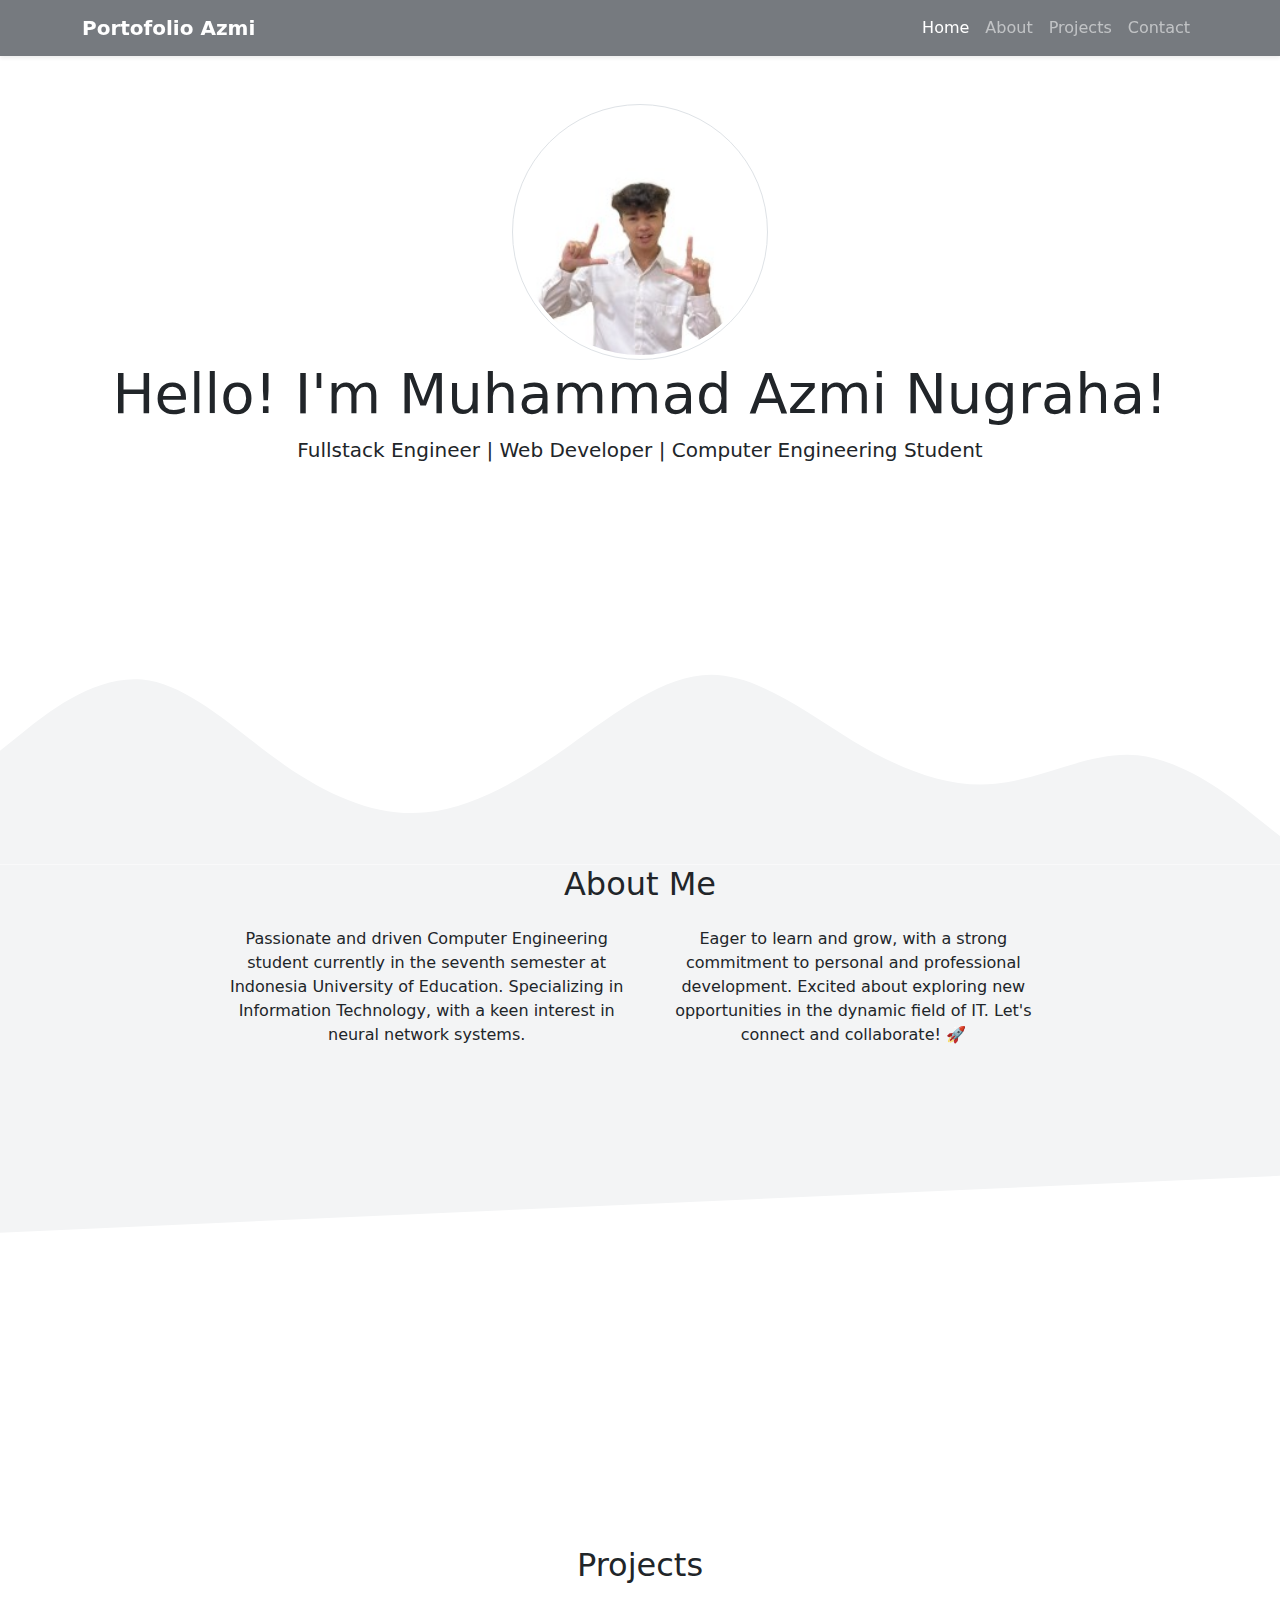
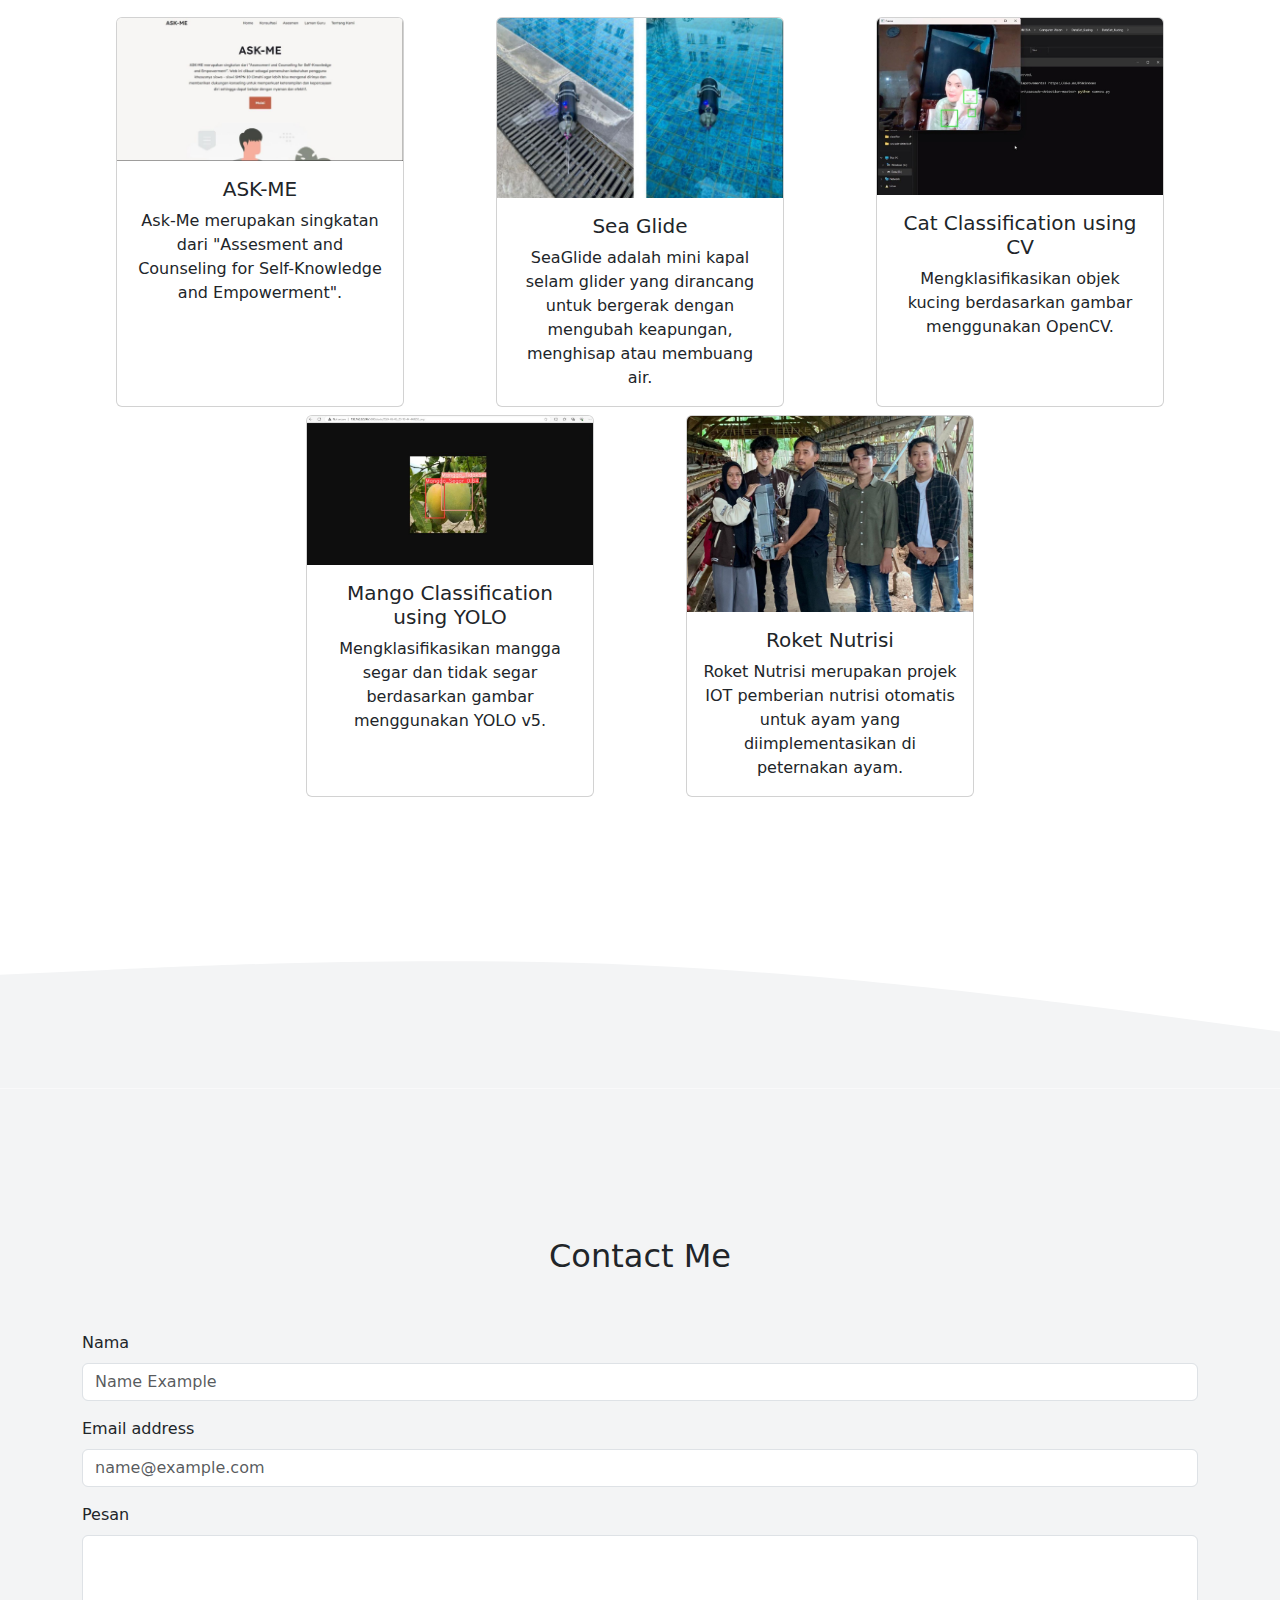
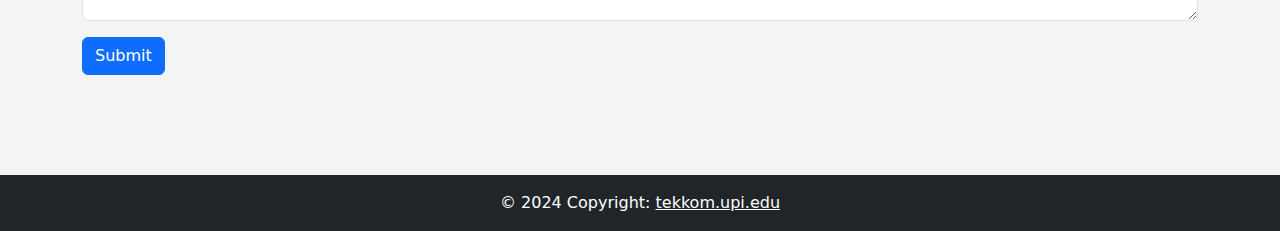
<file: index.html>
<!DOCTYPE html>
<html lang="en">

<head>
    <meta charset="UTF-8" />
    <meta name="viewport" content="width=device-width, initial-scale=1.0" />
    <title>Porto P6</title>
    <!-- Link Bootstrap -->
    <link href="https://cdn.jsdelivr.net/npm/bootstrap@5.3.3/dist/css/bootstrap.min.css" rel="stylesheet"
        integrity="sha384-QWTKZyjpPEjISv5WaRU9OFeRpok6YctnYmDr5pNlyT2bRjXh0JMhjY6hW+ALEwIH" crossorigin="anonymous" />
    <!-- Akhir link Bootstrap -->

    <!-- CSS sendiri -->
    <link rel="stylesheet" href="style.css" />
    <!-- Akhir link CSS sendiri -->
</head>

<body>
    <!-- NavBar -->
    <nav class="navbar navbar-expand-lg navbar-dark shadow-sm fixed-top" style="background-color: #767a7f">
        <div class="container">
            <a class="navbar-brand fw-bolder" href="#">Portofolio Azmi</a>
            <button class="navbar-toggler" type="button" data-bs-toggle="collapse" data-bs-target="#navbarNav"
                aria-controls="navbarNav" aria-expanded="false" aria-label="Toggle navigation">
                <span class="navbar-toggler-icon"></span>
            </button>
            <div class="collapse navbar-collapse" id="navbarNav">
                <ul class="navbar-nav ms-auto">
                    <li class="nav-item">
                        <a class="nav-link active" aria-current="page" href="#">Home</a>
                    </li>
                    <li class="nav-item">
                        <a class="nav-link" href="#about">About</a>
                    </li>
                    <li class="nav-item">
                        <a class="nav-link" href="#projects">Projects</a>
                    </li>
                    <li class="nav-item">
                        <a class="nav-link" href="#contact">Contact</a>
                    </li>
                </ul>
            </div>
        </div>
    </nav>

    <!-- Jumbotron -->
    <div class="jumbotron text-center">
        <img src="img/halo.jpg" alt="halo" class="rounded-circle img-thumbnail mt-5" />
        <h1 class="display-4">Hello! I'm Muhammad Azmi Nugraha!</h1>
        <p class="lead">
            Fullstack Engineer | Web Developer | Computer Engineering Student
        </p>
    </div>

    <!-- Grid About Me -->
    <section id="about" class="padding-bot">
        <svg xmlns="http://www.w3.org/2000/svg" viewBox="0 0 1440 320">
            <path fill="#f3f4f5" fill-opacity="1"
                d="M0,192L26.7,170.7C53.3,149,107,107,160,112C213.3,117,267,171,320,208C373.3,245,427,267,480,261.3C533.3,256,587,224,640,186.7C693.3,149,747,107,800,106.7C853.3,107,907,149,960,181.3C1013.3,213,1067,235,1120,229.3C1173.3,224,1227,192,1280,197.3C1333.3,203,1387,245,1413,266.7L1440,288L1440,320L1413.3,320C1386.7,320,1333,320,1280,320C1226.7,320,1173,320,1120,320C1066.7,320,1013,320,960,320C906.7,320,853,320,800,320C746.7,320,693,320,640,320C586.7,320,533,320,480,320C426.7,320,373,320,320,320C266.7,320,213,320,160,320C106.7,320,53,320,27,320L0,320Z">
            </path>
        </svg>
        <div class="container-fluid text-center bg-abu">
            <div class="row mb-3">
                <div class="col">
                    <h2>About Me</h2>
                </div>
            </div>
            <div class="row justify-content-center">
                <div class="col-md-4">
                    <p>
                        Passionate and driven Computer Engineering student currently in the seventh semester at
                        Indonesia
                        University of Education. Specializing in Information Technology, with a keen interest in neural
                        network systems.
                    </p>
                </div>
                <div class="col-md-4">
                    <p>
                        Eager to learn and grow, with a strong commitment to personal and professional
                        development. Excited about exploring new opportunities in the dynamic field of IT. Let's connect
                        and collaborate! 🚀
                    </p>
                </div>
            </div>
        </div>
        <svg xmlns="http://www.w3.org/2000/svg" viewBox="0 0 1440 320">
            <path fill="#f3f4f5" fill-opacity="1" d="M0,192L1440,128L1440,0L0,0Z"></path>
        </svg>
    </section>

    <!-- Grid Projects -->
    <section id="projects">
        <div class="container text-center">
            <div class="row mb-4 text-center">
                <div class="col">
                    <h2>Projects</h2>
                </div>
            </div>
            <div class="row text-center justify-content-center">
                <div class="col-md-4 mb-2 d-flex justify-content-center">
                    <div class="card" style="width: 18rem">
                        <img src="img/askme.jpeg" class="card-img-top" alt="..." />
                        <div class="card-body">
                            <h5 class="card-title">ASK-ME</h5>
                            <p class="card-text">
                                Ask-Me merupakan singkatan dari "Assesment and Counseling for
                                Self-Knowledge and Empowerment".
                            </p>
                        </div>
                    </div>
                </div>
                <div class="col-md-4 mb-2 d-flex justify-content-center">
                    <div class="card" style="width: 18rem">
                        <img src="img/seaglide.jpeg" class="card-img-top" alt="..." />
                        <div class="card-body">
                            <h5 class="card-title">Sea Glide</h5>
                            <p class="card-text">
                                SeaGlide adalah mini kapal selam glider yang dirancang untuk
                                bergerak dengan mengubah keapungan, menghisap atau membuang air.
                            </p>
                        </div>
                    </div>
                </div>
                <div class="col-md-4 mb-2 d-flex justify-content-center">
                    <div class="card" style="width: 18rem">
                        <img src="img/cat.jpg" class="card-img-top" alt="..." />
                        <div class="card-body">
                            <h5 class="card-title">Cat Classification using CV</h5>
                            <p class="card-text">
                                Mengklasifikasikan objek kucing berdasarkan gambar menggunakan OpenCV.
                            </p>
                        </div>
                    </div>
                </div>
                <div class="col-md-4 mb-2 d-flex justify-content-center">
                    <div class="card" style="width: 18rem">
                        <img src="img/mango.png" class="card-img-top" alt="..." />
                        <div class="card-body">
                            <h5 class="card-title">Mango Classification using YOLO</h5>
                            <p class="card-text">
                                Mengklasifikasikan mangga segar dan tidak segar berdasarkan gambar menggunakan YOLO v5.
                            </p>
                        </div>
                    </div>
                </div>
                <div class="col-md-4 mb-2 d-flex justify-content-center">
                    <div class="card" style="width: 18rem">
                        <img src="img/roket.jpg" class="card-img-top" alt="..." />
                        <div class="card-body">
                            <h5 class="card-title">Roket Nutrisi</h5>
                            <p class="card-text">
                                Roket Nutrisi merupakan projek IOT pemberian nutrisi otomatis untuk ayam yang
                                diimplementasikan di peternakan ayam.
                            </p>
                        </div>
                    </div>
                </div>
            </div>
        </div>
        <svg xmlns="http://www.w3.org/2000/svg" viewBox="0 0 1440 320">
            <path fill="#f3f4f5" fill-opacity="1"
                d="M0,192L120,186.7C240,181,480,171,720,181.3C960,192,1200,224,1320,240L1440,256L1440,320L1320,320C1200,320,960,320,720,320C480,320,240,320,120,320L0,320Z">
            </path>
        </svg>
    </section>

    <!-- Grid Contact -->
    <section id="contact" class="bg-abu d-flex padding-bot">
        <div class="container">
            <div class="row mt-5 text-center">
                <div class="col">
                    <h2>Contact Me</h2>
                </div>
            </div>
            <div class="row">
                <div class="col">
                    <div class="mb-3 mt-5">
                        <label for="exampleFormControlInput1" class="form-label">Nama</label>
                        <input type="text" class="form-control" id="exampleFormControlInput1"
                            placeholder="Name Example">
                    </div>
                </div>
            </div>
            <div class="row">
                <div class="col">
                    <div class="mb-3">
                        <label for="exampleFormControlInput1" class="form-label">Email address</label>
                        <input type="email" class="form-control" id="exampleFormControlInput1"
                            placeholder="name@example.com">
                    </div>
                </div>
            </div>
            <div class="row">
                <div class="col">
                    <div class="mb-3">
                        <label for="exampleFormControlTextarea1" class="form-label">Pesan</label>
                        <textarea class="form-control" id="exampleFormControlTextarea1" rows="3"></textarea>
                    </div>
                </div>
            </div>
            <div class="row">
                <div class="col">
                    <input class="btn btn-primary" type="submit" value="Submit">
                </div>
            </div>
        </div>
    </section>

    <!-- Link JS -->
    <script src="https://cdn.jsdelivr.net/npm/bootstrap@5.3.3/dist/js/bootstrap.bundle.min.js"
        integrity="sha384-YvpcrYf0tY3lHB60NNkmXc5s9fDVZLESaAA55NDzOxhy9GkcIdslK1eN7N6jIeHz"
        crossorigin="anonymous"></script>
    <!-- Akhir link JS -->

    <script>
        document.addEventListener("DOMContentLoaded", function () {
            const navLinks = document.querySelectorAll('.navbar-nav .nav-link');
            navLinks.forEach(link => {
                link.addEventListener('click', function () {
                    navLinks.forEach(nav => nav.classList.remove('active'));
                    this.classList.add('active');
                });
            });
        });
    </script>

</body>
<footer class="bg-dark text-white text-center text-lg-start">
    <div class="text-center p-3">
        © 2024 Copyright:
        <a class="text-white" href="https://tekkom.upi.edu">tekkom.upi.edu</a>
    </div>
</footer>

</html>
</file>
<file: style.css>
body{
    padding-top: 56px;
}

section{
    padding-top: 100px;
}

.padding-bot{
    padding-bottom: 100px;
}

img{
    width: 20%;
}

.bg-abu{
    background-color: #f3f4f5;
}

svg {
    display: block; /* Ensures SVG occupies full width */
    margin: -1px 0 0 0; /* Pulls the SVG closer to the section above */
}
</file>
